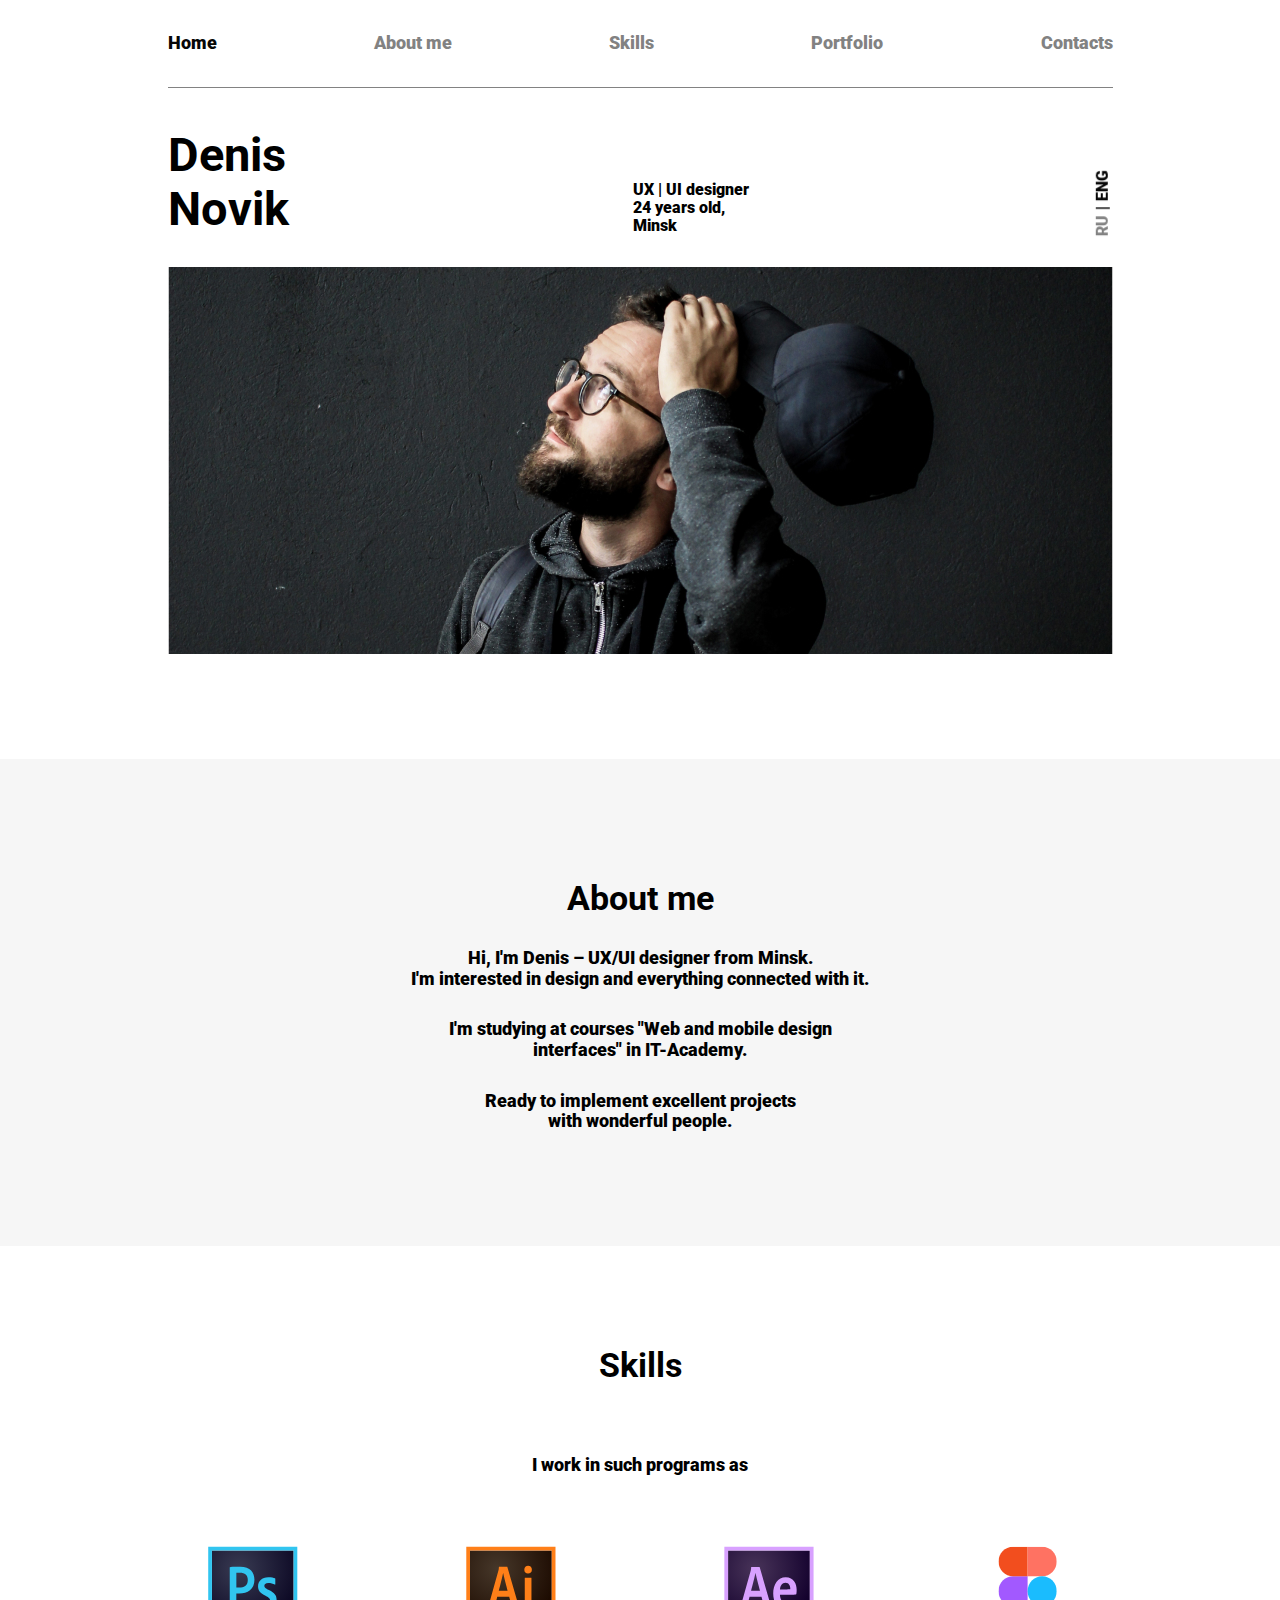
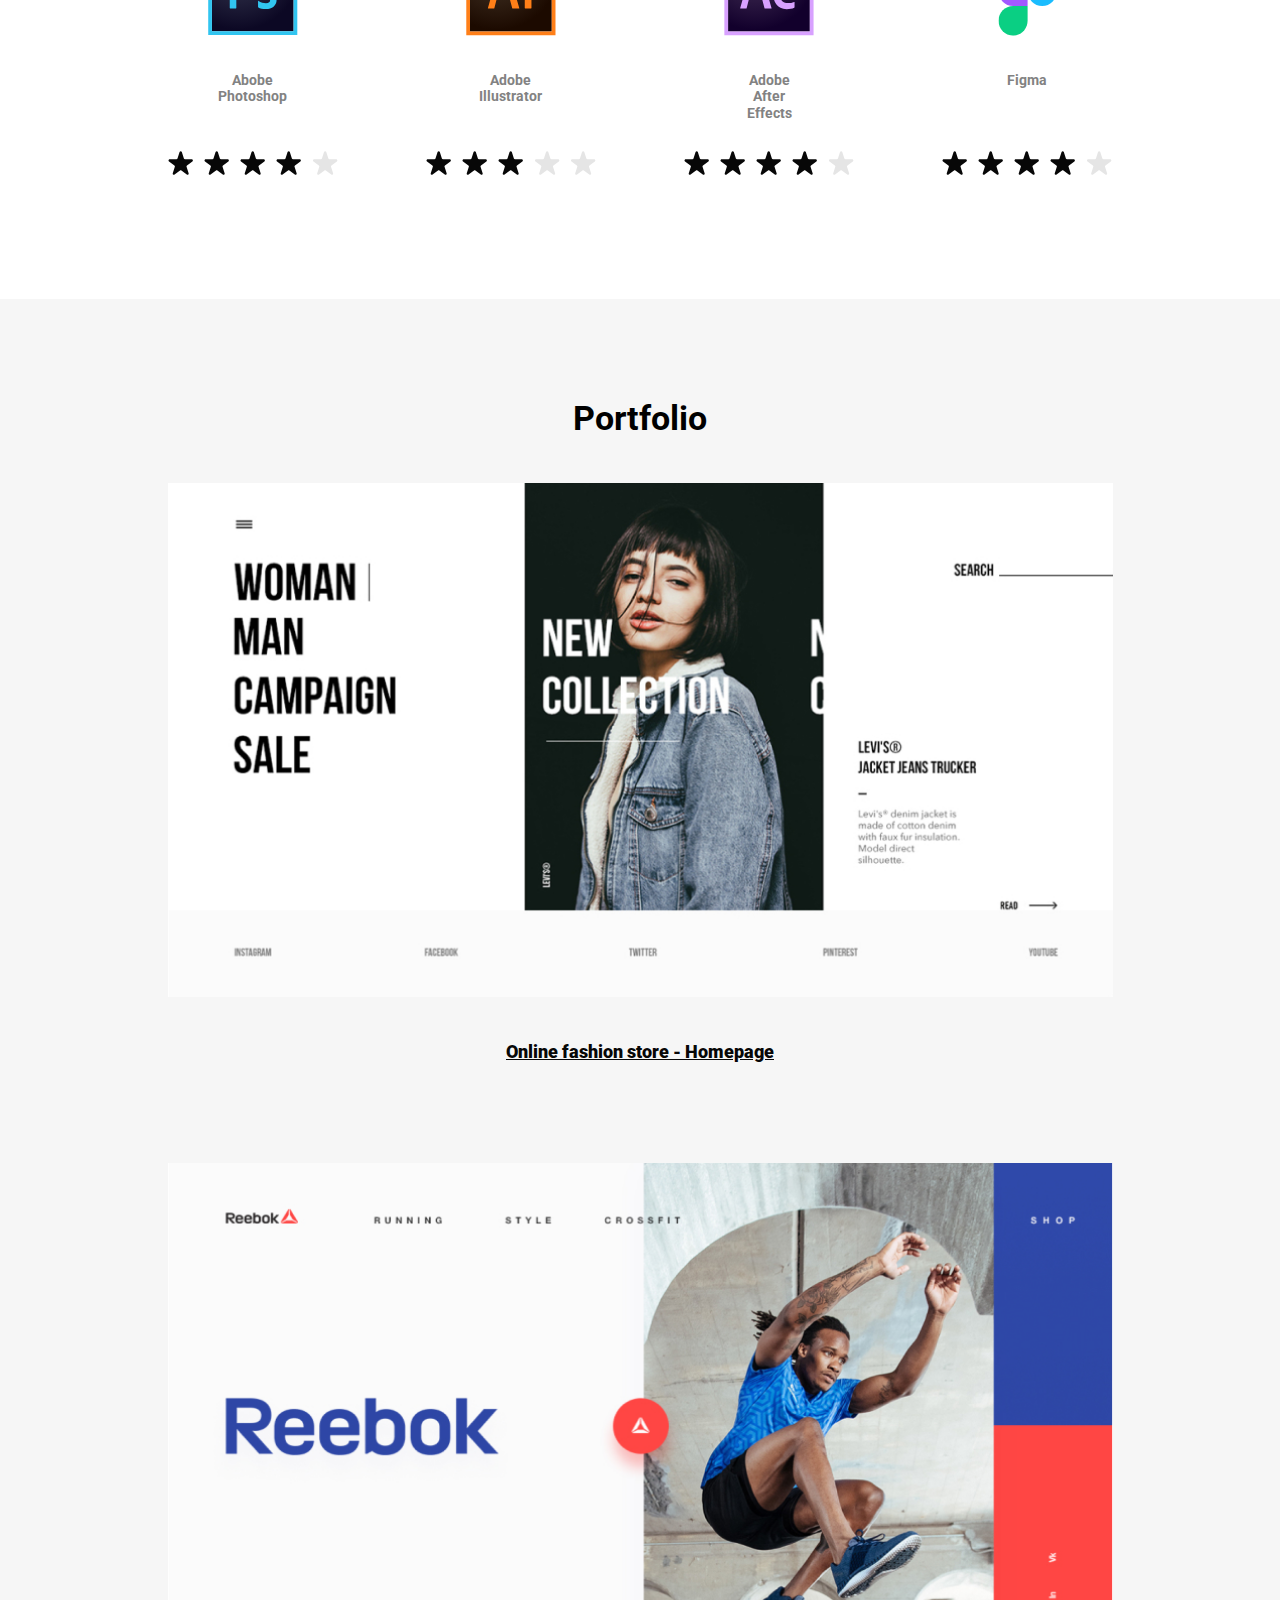
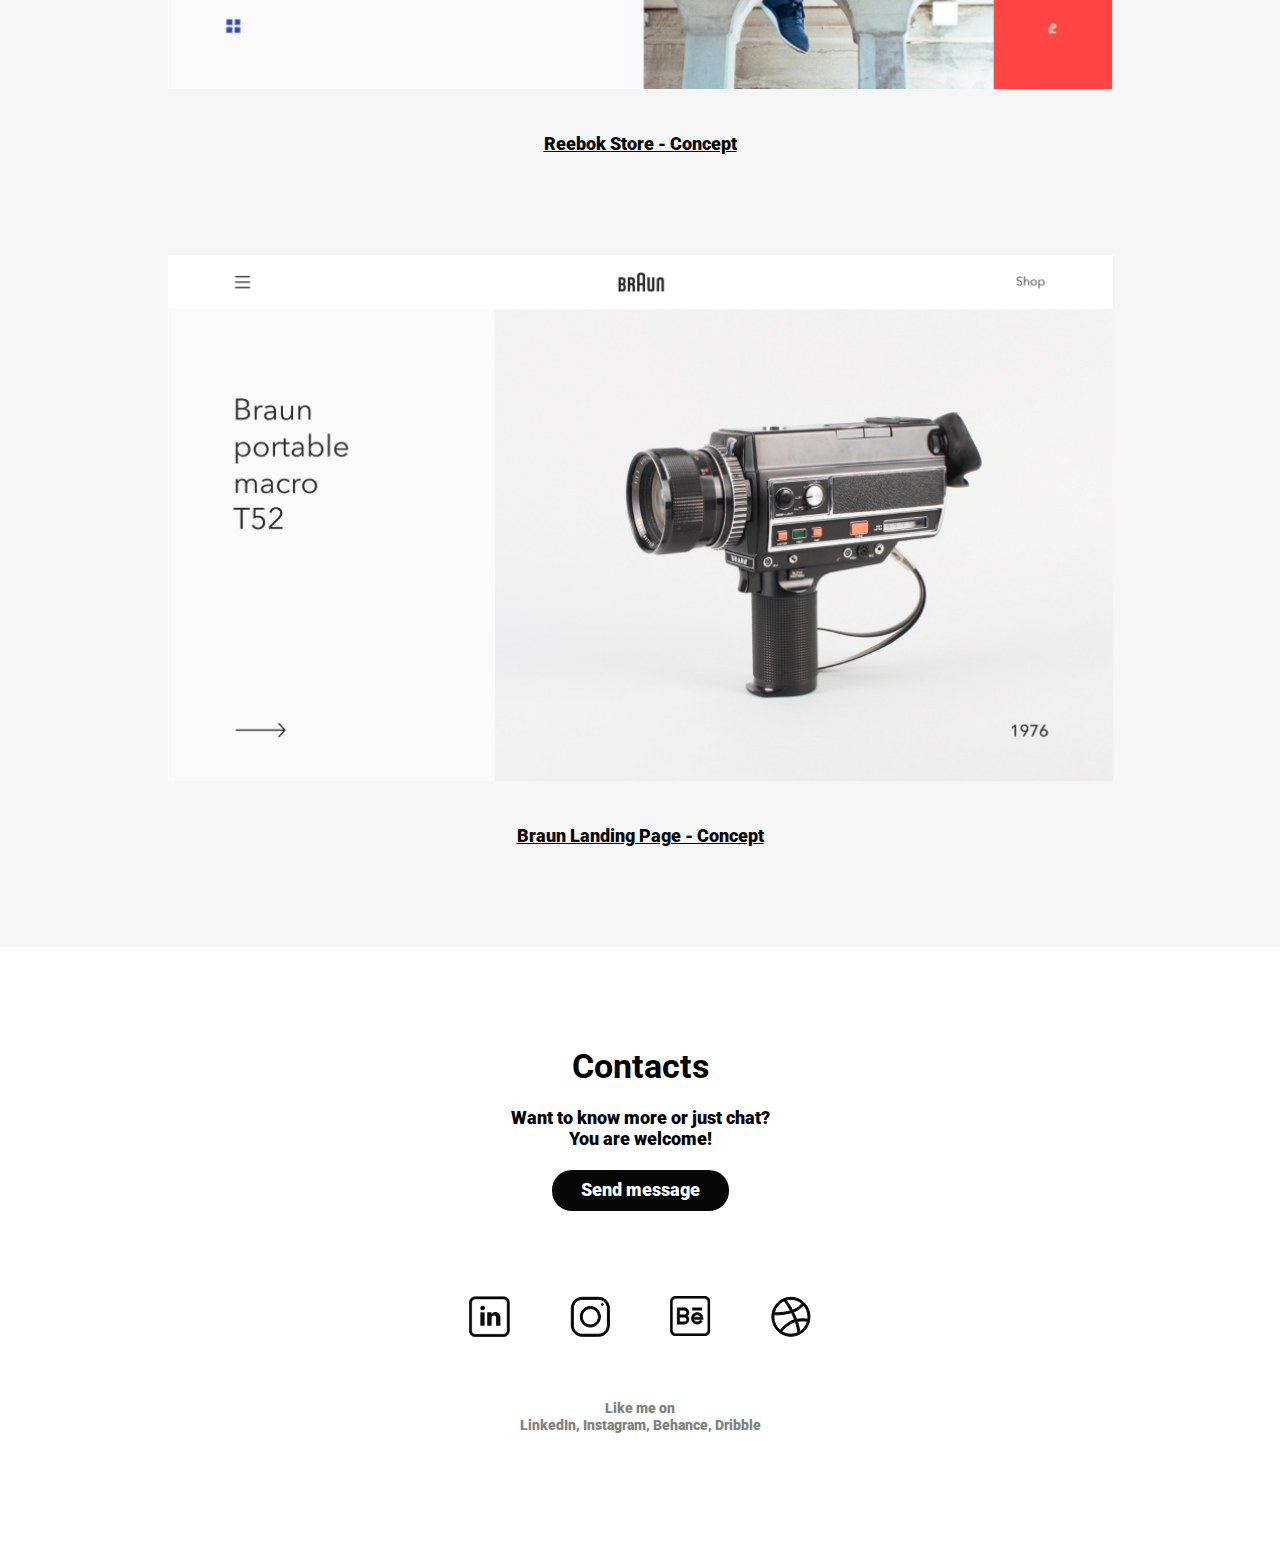
<file: index.html>
<!DOCTYPE html>
<html lang="en" class="page" id="home">

<head>
  <meta charset="UTF-8">
  <meta http-equiv="X-UA-Compatible" content="IE=edge">
  <meta name="viewport" content="width=device-width, initial-scale=1.0">
  <title>Denis Novik – UX/UI designer</title>

  <!-- CSS styles -->
  <link rel="stylesheet" href="./css/nozmalize.css">
  <link rel="stylesheet" href="./css/style.css">
</head>

<body>
  <header class="header">
    <div class="container header__container container_underline">
      <nav class="menu">
        <ul class="menu__list">
          <li>
            <a href="#home" class="menu__link menu__link_active">Home</a>
          </li>
          <li>
            <a href="#about" class="menu__link">About me</a>
          </li>
          <li>
            <a href="#skills" class="menu__link">Skills</a>
          </li>
          <li>
            <a href="#portfolio" class="menu__link">Portfolio</a>
          </li>
          <li>
            <a href="#contacts" class="menu__link">Contacts</a>
          </li>
        </ul>
      </nav>
    </div>
  </header>
  <main class="content">
    <section class="hero">
      <div class="container hero__container">
        <div class="hero__content">
          <h2 class="hero__title">
            Denis <br>
            Novik
          </h2>
          <p class="hero__text">
            UX | UI designer <br>
            24 years old, <br> 
            Minsk
          </p>
          <div class="choose-language">
            <p class="language">RU</p>
            <div class="devider">|</div>
            <p class="language language_active">ENG</p>
          </div>
        </div>
        <img src="./images/hero.jpg" alt="" class="hero__image hero__image_desktop">
        <img src="./images/hero-mobile.png" alt="" class="hero__image hero__image_mobile">
      </div>
    </section>
    <section class="about" id="about">
      <div class="container about__container">
        <h2 class="title">About me</h2>
        <p class="text">
          Hi, I'm Denis – UX/UI designer from Minsk. <br>
          I'm interested in design and everything connected with it.
        </p>
        <p class="text">
          I'm studying at courses "Web and mobile design <br>
          interfaces" in IT-Academy.
        </p>
        <p class="text">
          Ready to implement excellent projects <br>
          with wonderful people.
        </p>
      </div>
    </section>
    <section class="skills" id="skills">
      <div class="container skills__container">
        <h2 class="title">Skills</h2>
        <p class="text">I work in such programs as</p>
        <ul class="skills__list">
          <li class="skill">
            <img src="./images/skills/photoshop-logo.svg" alt="" class="skill__image">
            <h3 class="skill__title">Abobe <br> Photoshop</h3>
            <div class="skill__level">
              <div class="star star_filled"></div>
              <div class="star star_filled"></div>
              <div class="star star_filled"></div>
              <div class="star star_filled"></div>
              <div class="star"></div>
            </div>
          </li>
          <li class="skill">
            <img src="./images/skills/illustrator-logo.svg" alt="" class="skill__image">
            <h3 class="skill__title">Adobe <br> Illustrator</h3>
            <div class="skill__level">
              <div class="star star_filled"></div>
              <div class="star star_filled"></div>
              <div class="star star_filled"></div>
              <div class="star"></div>
              <div class="star"></div>
            </div>
          </li>
          <li class="skill">
            <img src="./images/skills/after-effects-logo.svg" alt="" class="skill__image">
            <h3 class="skill__title">Adobe <br> After <br> Effects</h3>
            <div class="skill__level">
              <div class="star star_filled"></div>
              <div class="star star_filled"></div>
              <div class="star star_filled"></div>
              <div class="star star_filled"></div>
              <div class="star"></div>
            </div>
          </li>
          <li class="skill">
            <img src="./images/skills/figma-logo.svg" alt="" class="skill__image">
            <h3 class="skill__title">Figma</h3>
            <div class="skill__level">
              <div class="star star_filled"></div>
              <div class="star star_filled"></div>
              <div class="star star_filled"></div>
              <div class="star star_filled"></div>
              <div class="star"></div>
            </div>
          </li>
        </ul>
      </div>
    </section>
    <section class="portfolio" id="portfolio">
      <div class="container portfolio__container">
        <h2 class="title">Portfolio</h2>
        <div class="portfolio__content">
          <div class="project">
            <img src="./images/portfolio/levis.jpg" alt="" class="project__image" width="936" height="510">
            <a href="" class="project__link">Online fashion store - Homepage</a>
          </div>
          <div class="project">
            <img src="./images/portfolio/reebok.jpg" alt="" class="project__image" width="936" height="510">
            <a href="" class="project__link">Reebok Store - Concept</a>
          </div>
          <div class="project">
            <img src="./images/portfolio/braun.jpg" alt="" class="project__image" width="936" height="510">
            <a href="" class="project__link">Braun Landing Page - Concept</a>
          </div>
        </div>
      </div>
    </section>
  </main>
  <footer class="footer" id="contacts">
    <div class="container footer__container">
      <div class="footer__contacts">
        <h2 class="title">Contacts</h2>
        <p class="text">
          Want to know more or just chat? <br>
          You are welcome!
        </p>
        <a class="button" href="">Send message</a>
      </div>
      <div class="footer__links">
        <ul class="footer__list">
          <li>
            <img src="./images/icons/linkedin.svg" alt="">
          </li>
          <li>
            <img src="./images/icons/instagram.svg" alt="">
          </li>
          <li>
            <img src="./images/icons/behance.svg" alt="">
          </li>
          <li>
            <img src="./images/icons/dribble.svg" alt="">
          </li>
        </ul>
        <p class="footer__text">
          Like me on <br>
          LinkedIn, Instagram, Behance, Dribble
        </p>
      </div>
    </div>
  </footer>
  <script src="./scripts/header.js"></script>
</body>
</html>
</file>
<file: css/style.css>
/* Fonts */

@import url(https://fonts.googleapis.com/css?family=Roboto:900&display=swap);

/* Variables */

:root {
  /* Colors */
  --background-light: #FFFFFF;
  --background-dark: #F6F6F6;
  --text-dark-color: #070707;
  --text-light-color: #828282;
  --text-white-color: #FFFFFF;
  --primary-color: #070707;
  --secondary-color: #828282;

  /* Font */
  --font-family: "Roboto";
  --font-weight: 900;
  --font-size-smallest: 14px;
  --font-size-small: 16px;
  --font-size-medium: 18px;
  --font-size-large: 34px;
  --font-size-largest: 47px;

  /* Size */
  --container-max-width: 945px;
}

/* Global */

*,
*::before,
*::after {
  margin: 0;
  padding: 0;
  box-sizing: border-box;
}

ul {
  list-style: none;
}

a {
  text-decoration: none;
  color: var(--text-dark-color);
}

.page {
  font-family: var(--font-family);
  font-weight: var(--font-weight);
  scroll-behavior: smooth;
}

.container {
  max-width: var(--container-max-width);
  margin: 0 auto;
}

.title {
  font-size: var(--font-size-large);
  text-align: center;
}

.text {
  font-size: var(--font-size-medium);
  text-align: center;
}

.button {
  color: var(--text-white-color);
  background-color: var(--primary-color);
  border-radius: 20px;
  padding: 10px 29px;
  width: fit-content;
  font-size: var(--font-size-medium);
}

/* Header */

.header {
  position: sticky;
  top: 0px;
  background-color: var(--background-light);
}

.header__container {
  padding: 33px 0;
}

.container_underline {
  border-bottom: 1px solid var(--secondary-color);
}

.menu__list {
  display: flex;
  justify-content: space-between;
}

.menu__link {
  font-size: var(--font-size-medium);
  color: var(--text-light-color);
}

.menu__link_active {
  color: var(--text-dark-color);
}

/* Main content */

/* Hero section */

.hero__content {
  display: flex;
  justify-content: space-between;
  align-items: flex-end;
}

.hero__container {
  padding-top: 40px;
  padding-bottom: 105px;
  display: grid;
  grid-template-rows: repeat(2, max-content);
  row-gap: 30px;
}

.hero__title {
  font-size: var(--font-size-largest);
}

.hero_text {
  font-size: var(--font-size-medium);
  text-align: left;
}

.hero__image {
  width: 100%;
  height: auto;
}

.hero__image_mobile {
  display: none;
}

.choose-language {
  display: flex;
  width: 20px;
  transform: rotate(-90deg);
  cursor: pointer;
}

.language {
  font-size: var(--font-size-small);
  color: var(--text-light-color);
}

.language_active {
  color: var(--text-dark-color);
}

.devider {
  margin: 0 5px;
}

/* About */

.about {
  background-color: var(--background-dark);
}

.about__container {
  padding-top: 120px;
  padding-bottom: 114px;
  display: grid;
  grid-template-rows: repeat(4, max-content);
  row-gap: 30px;
}

/* Skills */

.skills__container {
  padding: 100px 0;
  display: grid;
  grid-template-rows: repeat(3, max-content);
  row-gap: 70px;
}

.skills__list {
  display: flex;
  justify-content: space-between;
}

.skill__level {
  display: grid;
  grid-template-columns: repeat(5, 1fr);
  column-gap: 10px;
}

.skill {
  display: grid;
  grid-template-rows: 2fr 1fr 1fr;
  row-gap: 30px;
  justify-items: center;
  align-content: space-between;
}

.skill__title {
  font-size: var(--font-size-smallest);
  color: var(--text-light-color);
  text-align: center;
}

.star {
  width: 26px;
  height: 26px;
  background-image: url("../images/icons/star.svg");
  background-repeat: no-repeat;
  background-size: 26px;
}

.star_filled {
  background-image: url("../images/icons/filled-star.svg");
}

/* Portfolio */

.portfolio {
  background-color: var(--background-dark);
}

.portfolio__container {
  padding: 100px 0;
  display: grid;
  grid-template-rows: repeat(2, max-content);
  row-gap: 45px;
}

.portfolio__content {
  display: grid;
  grid-template-rows: repeat(3, max-content);
  row-gap: 100px;
}

.project {
  display: grid;
  grid-template-rows: min-content max-content;
  row-gap: 45px;
  justify-items: center;
}

.project__image {
  width: 100%;
  height: auto;
}

.project__link {
  font-size: var(--font-size-medium);
  text-decoration: underline;
}

/* Footer */

.footer__container {
  max-width: 342px;
  display: grid;
  grid-template-rows: repeat(2, 1fr);
  row-gap: 85px;
  padding: 100px 0;
}

.footer__contacts {
  display: grid;
  grid-template-rows: repeat(3, 1fr);
  justify-items: center;
  row-gap: 20px;
}

.footer__links {
  display: grid;
  grid-template-rows: repeat(2, 1fr);
  row-gap: 45px;
}

.footer__list {
  display: flex;
  justify-content: space-between;
}

.footer__text {
  font-size: var(--font-size-smallest);
  color: var(--text-light-color);
  text-align: center;
}

/* Mobile adaptability */

@media (max-width: 375px) {
  
  .container {
    max-width: 316px;
  }

  .header {
    display: none;
  }

  .hero__image_mobile {
    display: block;
    width: 100%;
    height: auto;
  }

  .hero__image_desktop {
    display: none;
  }

  .hero__content {
    display: grid;
    grid-template-rows: repeat(3, max-content);
    row-gap: 20px;
  }

  .choose-language {
    display: none;
  }

  .skills__list {
    display: grid;
    grid-template-rows: repeat(4, 1fr);
    row-gap: 80px;
    justify-content: center;
  }
}
</file>
<file: css/nozmalize.css>
/*! normalize.css v8.0.1 | MIT License | github.com/necolas/normalize.css */

/* Document
   ========================================================================== */

/**
 * 1. Correct the line height in all browsers.
 * 2. Prevent adjustments of font size after orientation changes in iOS.
 */

 html {
  line-height: 1.15; /* 1 */
  -webkit-text-size-adjust: 100%; /* 2 */
}

/* Sections
   ========================================================================== */

/**
 * Remove the margin in all browsers.
 */

body {
  margin: 0;
}

/**
 * Render the `main` element consistently in IE.
 */

main {
  display: block;
}

/**
 * Correct the font size and margin on `h1` elements within `section` and
 * `article` contexts in Chrome, Firefox, and Safari.
 */

h1 {
  font-size: 2em;
  margin: 0.67em 0;
}

/* Grouping content
   ========================================================================== */

/**
 * 1. Add the correct box sizing in Firefox.
 * 2. Show the overflow in Edge and IE.
 */

hr {
  box-sizing: content-box; /* 1 */
  height: 0; /* 1 */
  overflow: visible; /* 2 */
}

/**
 * 1. Correct the inheritance and scaling of font size in all browsers.
 * 2. Correct the odd `em` font sizing in all browsers.
 */

pre {
  font-family: monospace, monospace; /* 1 */
  font-size: 1em; /* 2 */
}

/* Text-level semantics
   ========================================================================== */

/**
 * Remove the gray background on active links in IE 10.
 */

a {
  background-color: transparent;
}

/**
 * 1. Remove the bottom border in Chrome 57-
 * 2. Add the correct text decoration in Chrome, Edge, IE, Opera, and Safari.
 */

abbr[title] {
  border-bottom: none; /* 1 */
  text-decoration: underline; /* 2 */
  text-decoration: underline dotted; /* 2 */
}

/**
 * Add the correct font weight in Chrome, Edge, and Safari.
 */

b,
strong {
  font-weight: bolder;
}

/**
 * 1. Correct the inheritance and scaling of font size in all browsers.
 * 2. Correct the odd `em` font sizing in all browsers.
 */

code,
kbd,
samp {
  font-family: monospace, monospace; /* 1 */
  font-size: 1em; /* 2 */
}

/**
 * Add the correct font size in all browsers.
 */

small {
  font-size: 80%;
}

/**
 * Prevent `sub` and `sup` elements from affecting the line height in
 * all browsers.
 */

sub,
sup {
  font-size: 75%;
  line-height: 0;
  position: relative;
  vertical-align: baseline;
}

sub {
  bottom: -0.25em;
}

sup {
  top: -0.5em;
}

/* Embedded content
   ========================================================================== */

/**
 * Remove the border on images inside links in IE 10.
 */

img {
  border-style: none;
}

/* Forms
   ========================================================================== */

/**
 * 1. Change the font styles in all browsers.
 * 2. Remove the margin in Firefox and Safari.
 */

button,
input,
optgroup,
select,
textarea {
  font-family: inherit; /* 1 */
  font-size: 100%; /* 1 */
  line-height: 1.15; /* 1 */
  margin: 0; /* 2 */
}

/**
 * Show the overflow in IE.
 * 1. Show the overflow in Edge.
 */

button,
input { /* 1 */
  overflow: visible;
}

/**
 * Remove the inheritance of text transform in Edge, Firefox, and IE.
 * 1. Remove the inheritance of text transform in Firefox.
 */

button,
select { /* 1 */
  text-transform: none;
}

/**
 * Correct the inability to style clickable types in iOS and Safari.
 */

button,
[type="button"],
[type="reset"],
[type="submit"] {
  -webkit-appearance: button;
}

/**
 * Remove the inner border and padding in Firefox.
 */

button::-moz-focus-inner,
[type="button"]::-moz-focus-inner,
[type="reset"]::-moz-focus-inner,
[type="submit"]::-moz-focus-inner {
  border-style: none;
  padding: 0;
}

/**
 * Restore the focus styles unset by the previous rule.
 */

button:-moz-focusring,
[type="button"]:-moz-focusring,
[type="reset"]:-moz-focusring,
[type="submit"]:-moz-focusring {
  outline: 1px dotted ButtonText;
}

/**
 * Correct the padding in Firefox.
 */

fieldset {
  padding: 0.35em 0.75em 0.625em;
}

/**
 * 1. Correct the text wrapping in Edge and IE.
 * 2. Correct the color inheritance from `fieldset` elements in IE.
 * 3. Remove the padding so developers are not caught out when they zero out
 *    `fieldset` elements in all browsers.
 */

legend {
  box-sizing: border-box; /* 1 */
  color: inherit; /* 2 */
  display: table; /* 1 */
  max-width: 100%; /* 1 */
  padding: 0; /* 3 */
  white-space: normal; /* 1 */
}

/**
 * Add the correct vertical alignment in Chrome, Firefox, and Opera.
 */

progress {
  vertical-align: baseline;
}

/**
 * Remove the default vertical scrollbar in IE 10+.
 */

textarea {
  overflow: auto;
}

/**
 * 1. Add the correct box sizing in IE 10.
 * 2. Remove the padding in IE 10.
 */

[type="checkbox"],
[type="radio"] {
  box-sizing: border-box; /* 1 */
  padding: 0; /* 2 */
}

/**
 * Correct the cursor style of increment and decrement buttons in Chrome.
 */

[type="number"]::-webkit-inner-spin-button,
[type="number"]::-webkit-outer-spin-button {
  height: auto;
}

/**
 * 1. Correct the odd appearance in Chrome and Safari.
 * 2. Correct the outline style in Safari.
 */

[type="search"] {
  -webkit-appearance: textfield; /* 1 */
  outline-offset: -2px; /* 2 */
}

/**
 * Remove the inner padding in Chrome and Safari on macOS.
 */

[type="search"]::-webkit-search-decoration {
  -webkit-appearance: none;
}

/**
 * 1. Correct the inability to style clickable types in iOS and Safari.
 * 2. Change font properties to `inherit` in Safari.
 */

::-webkit-file-upload-button {
  -webkit-appearance: button; /* 1 */
  font: inherit; /* 2 */
}

/* Interactive
   ========================================================================== */

/*
 * Add the correct display in Edge, IE 10+, and Firefox.
 */

details {
  display: block;
}

/*
 * Add the correct display in all browsers.
 */

summary {
  display: list-item;
}

/* Misc
   ========================================================================== */

/**
 * Add the correct display in IE 10+.
 */

template {
  display: none;
}

/**
 * Add the correct display in IE 10.
 */

[hidden] {
  display: none;
}
</file>
